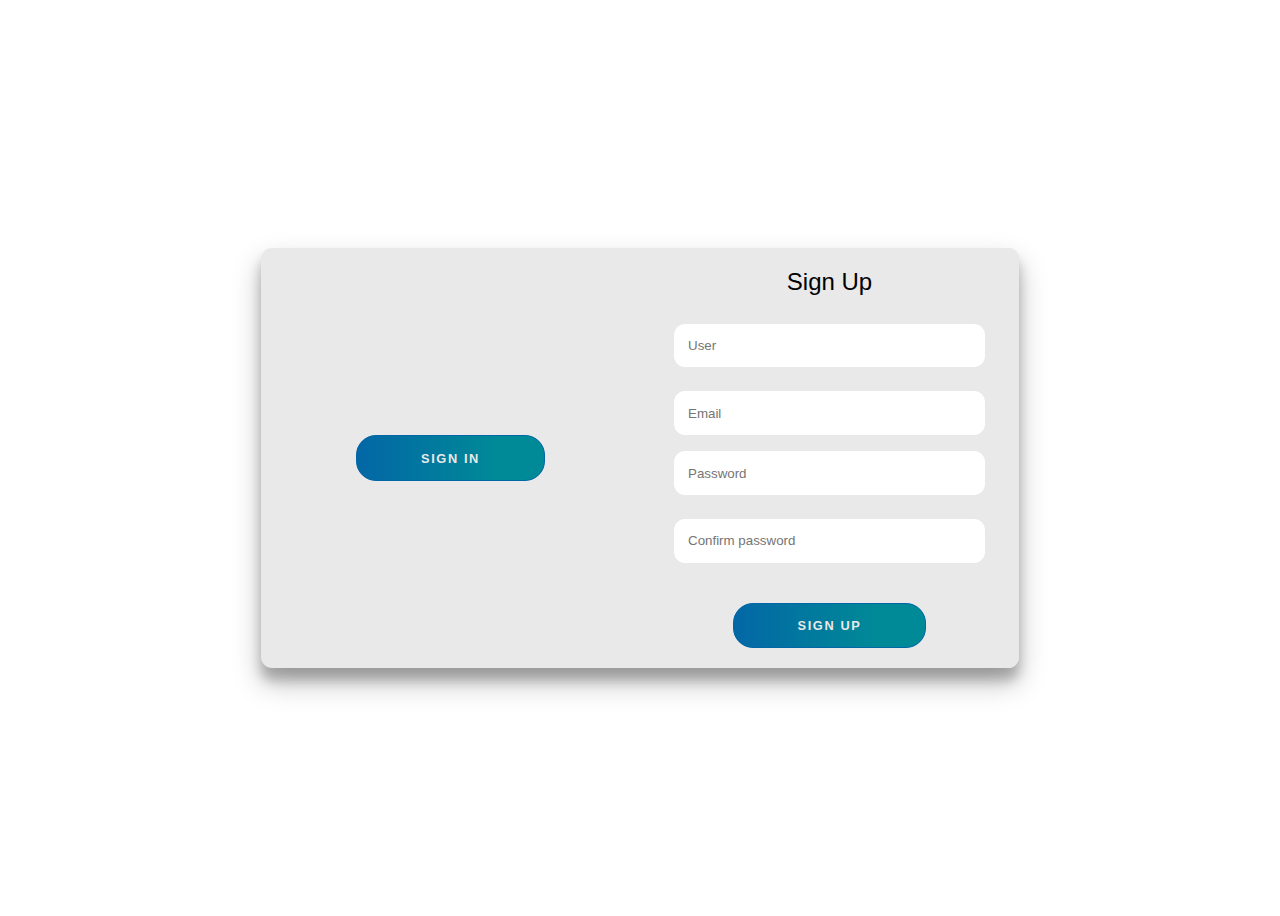
<file: Hospital project/index.html>
<!DOCTYPE html>
<html lang="en">
<head>
    <meta charset="UTF-8">
    <meta http-equiv="X-UA-Compatible" content="IE=edge">
    <meta name="viewport" content="width=device-width, initial-scale=1.0">
    <link rel="stylesheet" href="style.css"> 
    <title>Hospital project</title>
</head>
<body>
<div class="container right-panel-active">
	<!-- Sign Up -->
	<div class="container__form container--signup">
		<form action="#" class="form" id="form1">
			<h2 class="form__title">Sign Up</h2>
			<input type="text" placeholder="User" id="signupUsername" class="input form__input" />
            <div class="form__input-error-message"></div>
			<input type="email" placeholder="Email" class="input" />
			<input type="password" placeholder="Password" id="new-password1" class="input form__input" />
            <div class="form__input-error-message"></div>
            <input type="password" placeholder="Confirm password" id="new-password2" class="input form__input" />
            <div class="form__input-error-message"></div>
			<button type="submit" class="btn">Sign Up</button>
		</form>
	</div>

	<!-- Sign In -->
	<div class="container__form container--signin">
		<form action="#" class="form" id="form2">
			<h2 class="form__title">Sign In</h2>
            <div class="form__message form__message--error"></div>
			<input type="email" placeholder="Email" class="input" />
            <div class="form__input-error-message"></div>
			<input type="password" placeholder="Password" class="input"/>
            <div class="form__input-error-message"></div>
			<a href="#" class="link">Forgot your password?</a>
			<button type="submit" class="btn">Sign In</button>
		</form>
	</div>

	<!-- Overlay -->
	<div class="container__overlay">
		<div class="overlay">
			<div class="overlay__panel overlay--left">
				<button class="btn" id="signIn">Sign In</button>
			</div>
			<div class="overlay__panel overlay--right">
				<button class="btn" id="signUp">Sign Up</button>
			</div>
		</div>
	</div>
</div>

<script src="script.js"></script>
</body>
</html>
</file>
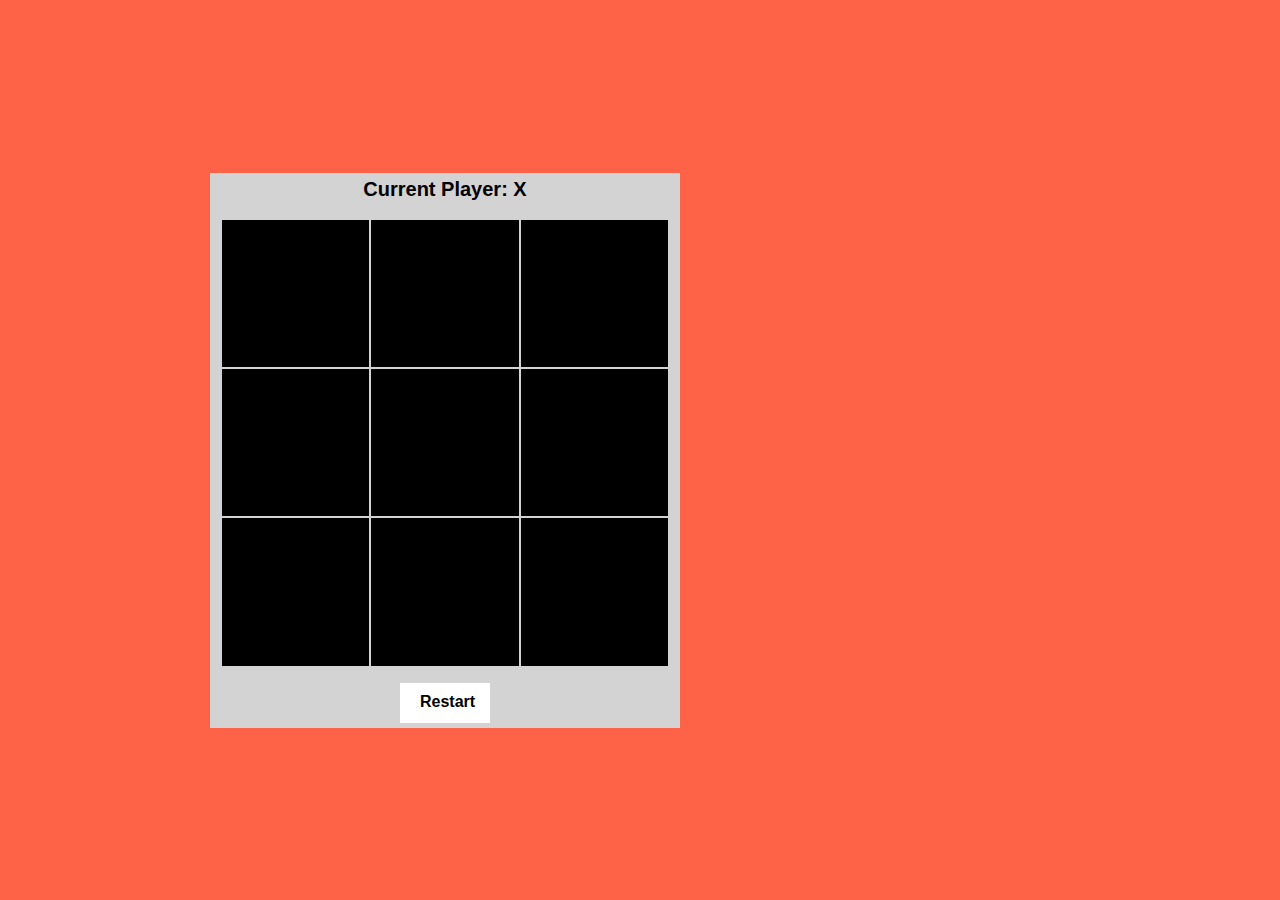
<file: tic-tac-toe/index.html>
<!DOCTYPE html>
<html lang="en">
  <head>
    <meta charset="UTF-8" />
    <meta http-equiv="X-UA-Compatible" content="IE=edge" />
    <meta name="viewport" content="width=device-width, initial-scale=1.0" />
    <title>Document</title>
    <link rel="stylesheet" href="./styles.css" />
  </head>
  <body>
    <div class="game-board">
      <div class="wrapper">
        <div class="winner-sign"></div>
        <div class="game-info">
          Current Player: <span class="current-player">X</span>
        </div>
        <table>
          <tr>
            <td class="tile-00"></td>
            <td class="tile-01"></td>
            <td class="tile-02"></td>
          </tr>
          <tr>
            <td class="tile-10"></td>
            <td class="tile-11"></td>
            <td class="tile-12"></td>
          </tr>
          <tr>
            <td class="tile-20"></td>
            <td class="tile-21"></td>
            <td class="tile-22"></td>
          </tr>
        </table>
        <div class="restart">Restart</div>
      </div>
      <div class="history">
        <ul class="move-history"></ul>
      </div>
    </div>
    <script type="module" src="./script.js"></script>
  </body>
</html>
</file>
<file: Hospital project/style.css>
:root {
	/* COLORS */
	--white: #e9e9e9;
	--gray: #333;
	--blue: #0367a6;
	--lightblue: #008997;
    --color-error: #cc3333;
    --color-success: #4bb544;

	/* RADII */
	--button-radius: 0.7rem;

	/* SIZES */
	--max-width: 758px;
	--max-height: 420px;

	font-size: 16px;
	font-family: -apple-system, BlinkMacSystemFont, "Segoe UI", Roboto, Oxygen,
		Ubuntu, Cantarell, "Open Sans", "Helvetica Neue", sans-serif;
}

body {
	align-items: center;
	background-color: var(--white);
	background: url("https://vistapointe.net/images/medical-1.jpg");
	background-attachment: fixed;
	background-position: center;
	background-repeat: no-repeat;
	background-size: cover;
	display: grid;
	height: 100vh;
	place-items: center;
}

.form__title {
	font-weight: 300;
	margin: 0;
	margin-bottom: 1.25rem;
}

.link {
	color: var(--gray);
	font-size: 0.9rem;
	margin: 1.5rem 0;
	text-decoration: none;
}

.container {
	background-color: var(--white);
	border-radius: var(--button-radius);
	box-shadow: 0 0.9rem 1.7rem rgba(0, 0, 0, 0.25),
		0 0.7rem 0.7rem rgba(0, 0, 0, 0.22);
	height: var(--max-height);
	max-width: var(--max-width);
	overflow: hidden;
	position: relative;
	width: 100%;
}

.container__form {
	height: 100%;
	position: absolute;
	top: 0;
	transition: all 0.6s ease-in-out;
}

.container--signin {
	left: 0;
	width: 50%;
	z-index: 2;
}

.form__message {
    text-align: center;
    margin-bottom: 1rem;
}
.form__message--success {
    color: var(--color-success);
}
.form__message--error {
    color: var(--color-error);
}

.form__input-error-message {
    margin-top: 0.5rem;
    font-size: 0.85rem;
    color: var(--color-error);
}

.form__input--error {
    color: var(--color-error);
    border-color: var(--color-error);
}

.container.right-panel-active .container--signin {
	transform: translateX(100%);
}

.container--signup {
	left: 0;
	opacity: 0;
	width: 50%;
	z-index: 1;
}

.container.right-panel-active .container--signup {
	animation: show 0.6s;
	opacity: 1;
	transform: translateX(100%);
	z-index: 5;
}

.container__overlay {
	height: 100%;
	left: 50%;
	overflow: hidden;
	position: absolute;
	top: 0;
	transition: transform 0.6s ease-in-out;
	width: 50%;
	z-index: 100;
}

.container.right-panel-active .container__overlay {
	transform: translateX(-100%);
}

.overlay {
	background-color: var(--lightblue);
	background: url("https://vistapointe.net/images/medical-1.jpg");
	background-attachment: fixed;
	background-position: center;
	background-repeat: no-repeat;
	background-size: cover;
	height: 100%;
	left: -100%;
	position: relative;
	transform: translateX(0);
	transition: transform 0.6s ease-in-out;
	width: 200%;
}

.container.right-panel-active .overlay {
	transform: translateX(50%);
}

.overlay__panel {
	align-items: center;
	display: flex;
	flex-direction: column;
	height: 100%;
	justify-content: center;
	position: absolute;
	text-align: center;
	top: 0;
	transform: translateX(0);
	transition: transform 0.6s ease-in-out;
	width: 50%;
}

.overlay--left {
	transform: translateX(-20%);
}

.container.right-panel-active .overlay--left {
	transform: translateX(0);
}

.overlay--right {
	right: 0;
	transform: translateX(0);
}

.container.right-panel-active .overlay--right {
	transform: translateX(20%);
}

.btn {
	background-color: var(--blue);
	background-image: linear-gradient(90deg, var(--blue) 0%, var(--lightblue) 74%);
	border-radius: 20px;
	border: 1px solid var(--blue);
	color: var(--white);
	cursor: pointer;
	font-size: 0.8rem;
	font-weight: bold;
	letter-spacing: 0.1rem;
	padding: 0.9rem 4rem;
	text-transform: uppercase;
	transition: transform 80ms ease-in;
}

.form > .btn {
	margin-top: 1.5rem;
}

.btn:active {
	transform: scale(0.95);
}

.btn:focus {
	outline: none;
}

.form {
	background-color: var(--white);
	display: flex;
	align-items: center;
	justify-content: center;
	flex-direction: column;
	padding: 0 3rem;
	height: 100%;
	text-align: center;
}

.input {
	background-color: #fff;
	border: none;
	padding: 0.9rem 0.9rem;
	margin: 0.5rem 0;
	width: 100%;
    border-radius: var(--button-radius);
}

.form__input{
    transition: background 0.2s, border-color 0.2s;
}

.form__input:focus {
    border-color: var(--blue);
    background: #ffffff;
}

@keyframes show {
	0%,
	49.99% {
		opacity: 0;
		z-index: 1;
	}

	50%,
	100% {
		opacity: 1;
		z-index: 5;
	}
}
</file>
<file: tic-tac-toe/styles.css>
* {
    margin: 0;
    font-family: Arial, Helvetica, sans-serif;
  }
  
  body {
    margin: 0;
    height: 100vh;
    width: 100%;
    background-color: tomato;
    display: flex;
    justify-content: center;
    align-items: center;
  }
  
  .game-board {
    display: flex;
    justify-content: center;
    align-items: flex-start;
  }
  
  .history {
    height: calc(50vh + 90px);
  }
  
  .move-history {
    margin-left: 20px;
    height: 100%;
    width: 350px;
    /* background-color: blanchedalmond; */
    padding: 10px;
  }
  
  .move-history li {
    margin: 10px 0;
    text-align: center;
    list-style-type: none;
    cursor: pointer;
  }
  
  .wrapper {
    width: calc(50vh + 20px);
    background-color: lightgrey;
    display: flex;
    flex-wrap: wrap;
    justify-content: space-around;
    align-items: center;
    position: relative;
    overflow: hidden;
  }
  
  .game-info {
    font-weight: bold;
    height: 20px;
    padding: 5px 10px;
    font-size: 20px;
  }
  
  table {
    width: 50vh;
    height: 50vh;
    margin: 15px 0;
  }
  
  td {
    background-color: black;
    width: calc(100% / 3);
    height: calc(100% / 3);
    font-size: calc(5vh);
    text-align: center;
    color: white;
    cursor: pointer;
  }
  
  .restart {
    width: 50px;
    height: 20px;
    background-color: white;
    padding: 10px 20px;
    cursor: pointer;
    margin-bottom: 5px;
    font-weight: bold;
  }
  
  .winner-sign {
    position: absolute;
    height: 50px;
    z-index: 100;
    top: -50px;
    width: 100%;
    color: red;
    background-color: rgba(250, 250, 250, 0.95);
    font-size: 30px;
    font-weight: bolder;
    transition: 0.2s;
    display: flex;
    justify-content: center;
    align-items: center;
  }
</file>
